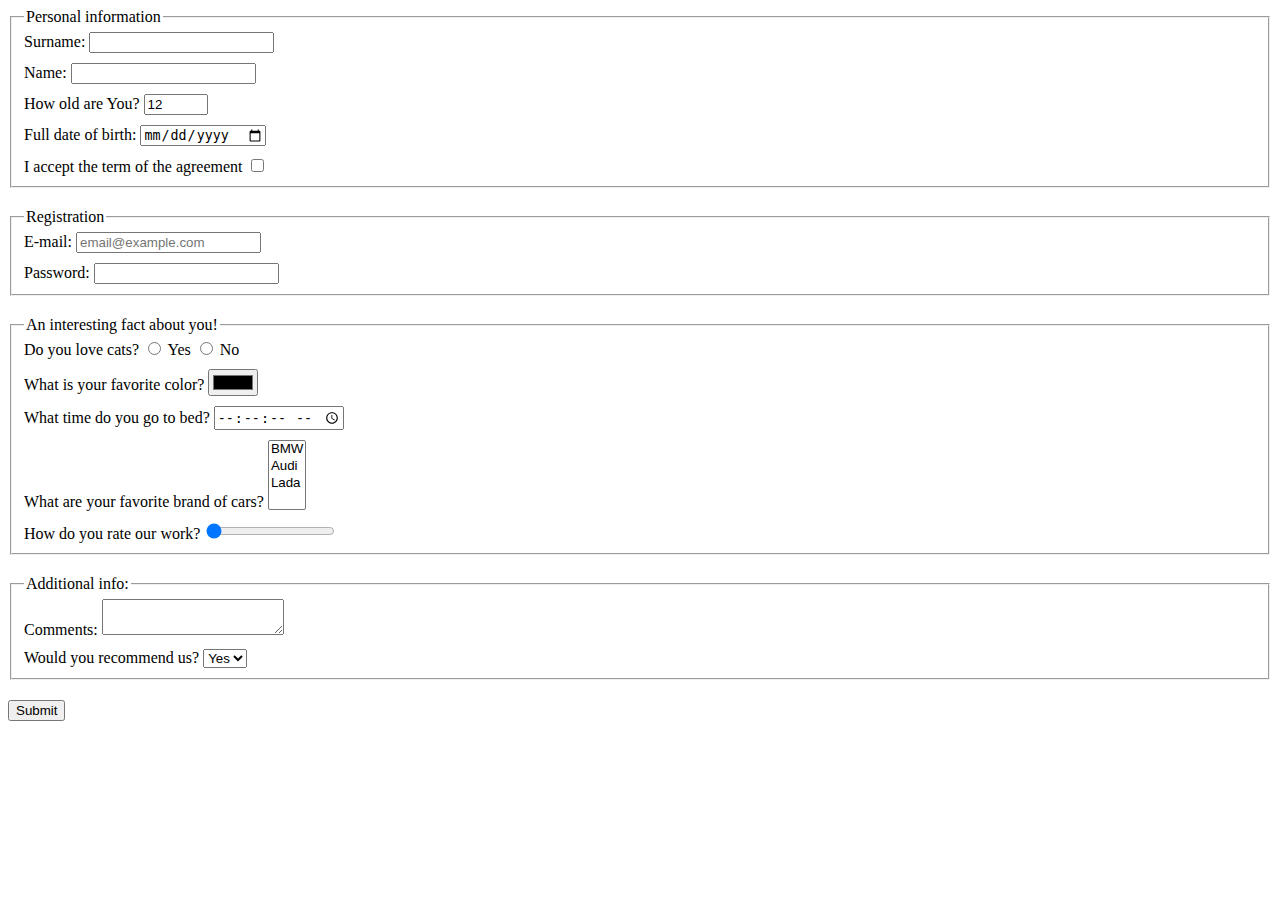
<file: index.html>
<!doctype html><html lang="en"><head><meta charset="UTF-8"><meta name="viewport" content="width=device-width, user-scalable=no, initial-scale=1.0, maximum-scale=1.0, minimum-scale=1.0"><meta http-equiv="X-UA-Compatible" content="ie=edge"><title>HTML Form</title><link rel="stylesheet" href="style.f6ad501e.css"></head><body> <script type="text/javascript" src="main.5883b77c.js"></script> <form action="https://mate-academy-form-lesson.herokuapp.com/create-application" method="post"> <fieldset class="fieldset first"> <legend>Personal information</legend> <label class="lab"> Surname: <input name="surname" autocomplete="off"> </label> <label class="lab"> Name: <input name="name" autocomplete="off"> </label> <label class="lab"> How old are You? <input name="old" type="number" value="12" min="1" max="100"> </label> <label class="lab"> Full date of birth: <input name="date" type="date"> </label> <label class="lab"> I accept the term of the agreement <input type="checkbox" name="terms"> </label> </fieldset> <fieldset class="fieldset"> <legend>Registration</legend> <label class="lab"> E-mail: <input name="email" type="email" placeholder="email@example.com" required> </label> <label class="lab"> Password: <input name="password" type="password" required> </label> </fieldset> <fieldset class="fieldset"> <legend>An interesting fact about you!</legend> <label class="lab"> Do you love cats? <input name="cats" type="radio"> Yes <input name="cats" type="radio"> No </label> <label class="lab color"> What is your favorite color? <input name="color" type="color" value="#000"> </label> <label class="lab"> What time do you go to bed? <input name="bed" type="time" step="2"> </label> <label class="lab"> What are your favorite brand of cars? <select name="cars" multiple> <option value="BMW">BMW</option> <option value="Audi">Audi</option> <option value="Lada">Lada</option> </select> </label> <label class="lab"> How do you rate our work? <input name="rate" type="range" value="0"> </label> </fieldset> <fieldset class="fieldset"> <legend>Additional info:</legend> <label class="lab"> Comments: <textarea name="comments" rows="2" cols="20" minlength="3" maxlength="255"></textarea> </label> <label class="lab"> Would you recommend us? <select name="recommendation" id="recommendation"> <option value="1" selected>Yes</option> <option value="0">No</option> </select> </label> </fieldset> <button type="submit">Submit</button> </form> </body></html>
</file>
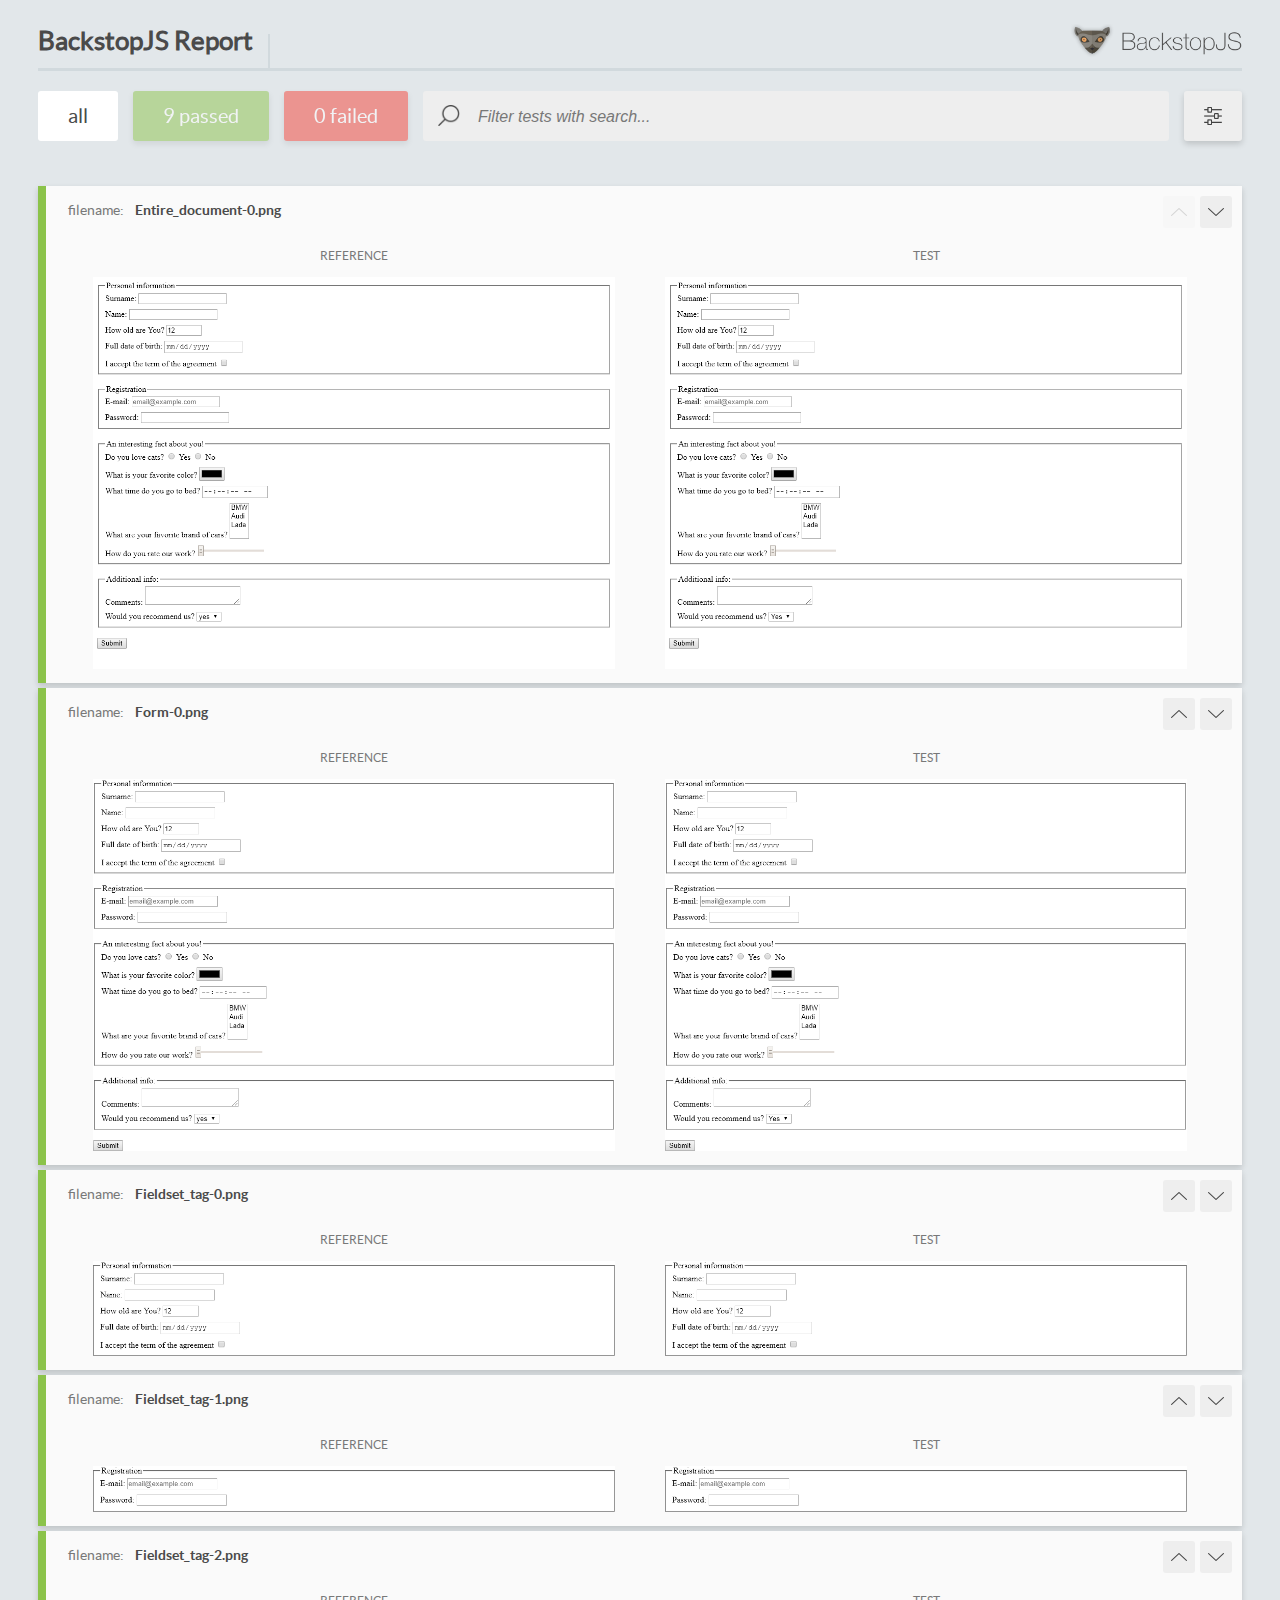
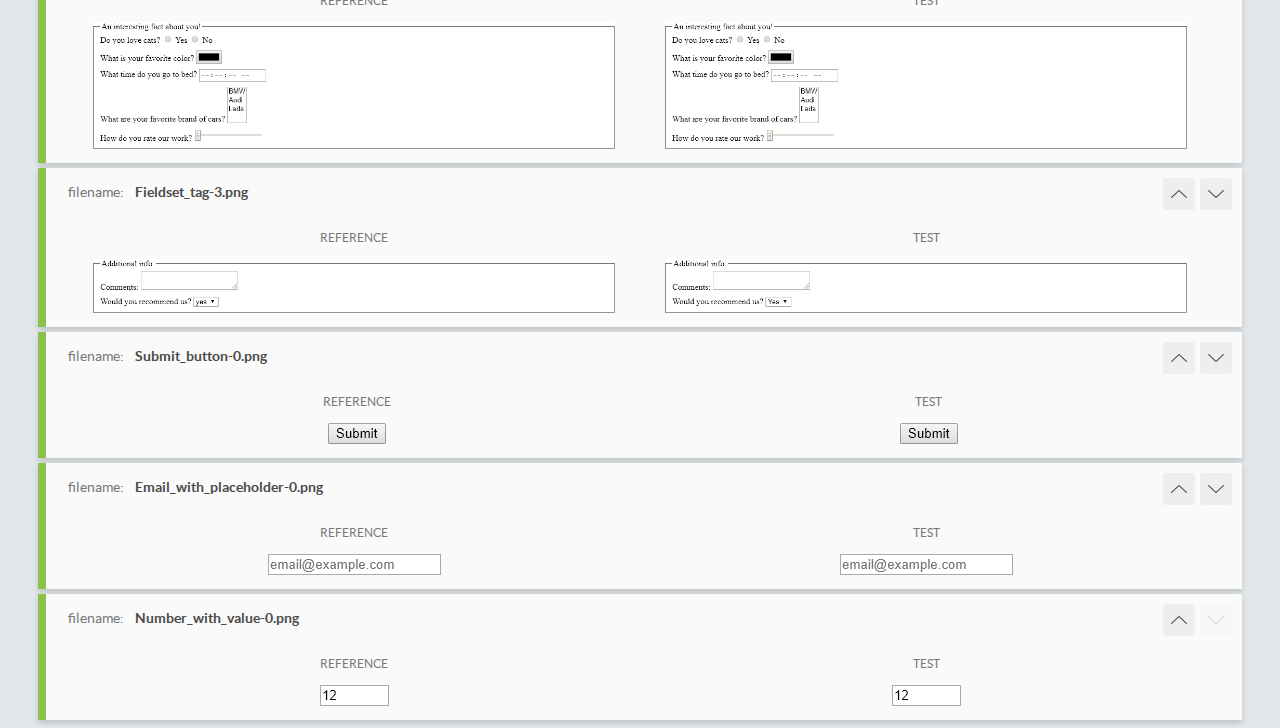
<file: report/html_report/index.html>
<!DOCTYPE html>
<html>
  <head>
    <meta charset="utf-8">
    <title>BackstopJS Report</title>

    <style>
      @font-face {
          font-family: 'latoregular';
          src: url('./assets/fonts/lato-regular-webfont.woff2') format('woff2'),
              url('./assets/fonts/lato-regular-webfont.woff') format('woff');
          font-weight: 400;
          font-style: normal;
      }
      @font-face {
          font-family: 'latobold';
          src: url('./assets/fonts/lato-bold-webfont.woff2') format('woff2'),
              url('./assets/fonts/lato-bold-webfont.woff') format('woff');
          font-weight: 700;
          font-style: normal;
      }

      .ReactModal__Body--open {
          overflow: hidden;
      }
      .ReactModal__Body--open .header {
        display: none;
      }

    </style>
  </head>
  <body style="background-color: #E2E7EA">
    <div id="root">

    </div>
    <script type="text/javascript">
      function report (report) { // eslint-disable-line no-unused-vars
        window.tests = report;
      }
    </script>
    <script type="text/javascript" src="config.js"></script>
    <script type="text/javascript" src="index_bundle.js"></script>
  </body>
</html>
</file>
<file: style.f6ad501e.css>
.fieldset:not(:last-child){margin-bottom:20px}.lab{display:block}.lab:not(:last-child){margin-bottom:10px}
/*# sourceMappingURL=style.f6ad501e.css.map */
</file>
